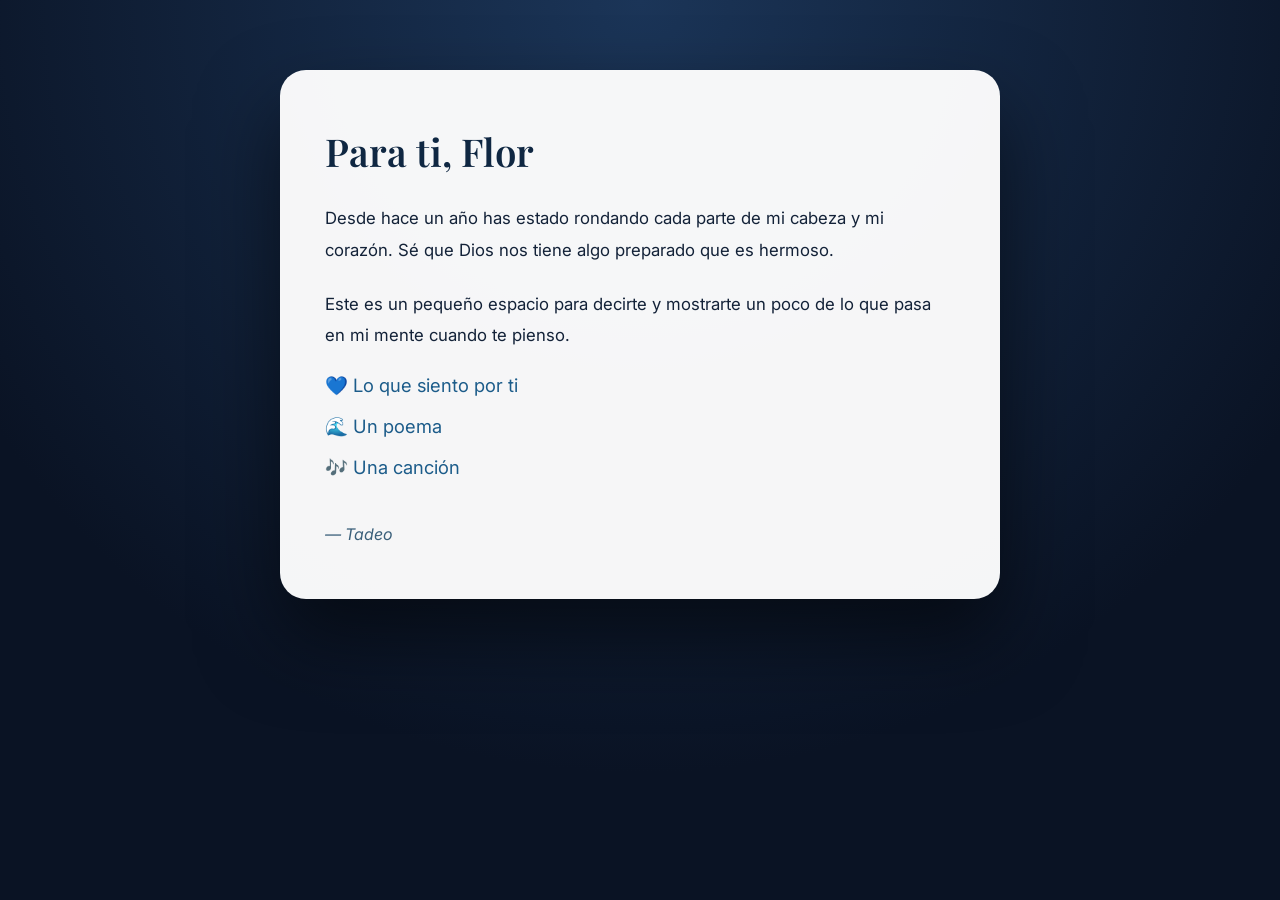
<file: index.html>
<!DOCTYPE html>
<html lang="es">
<head>
  <meta charset="UTF-8">
  <title>Para Flor</title>
  <link rel="stylesheet" href="style.css">
</head>
<body>

<div class="contenedor">
  <div class="card">
    <h1>Para ti, Flor</h1>

    <p>
      Desde hace un año has estado rondando cada parte de mi cabeza y mi corazón.
      Sé que Dios nos tiene algo preparado que es hermoso.
    </p>

    <p>
      Este es un pequeño espacio para decirte y mostrarte
      un poco de lo que pasa en mi mente cuando te pienso.
    </p>

    <div class="menu">
      <a href="amor.html">💙 Lo que siento por ti</a>
      <a href="poema.html">🌊 Un poema</a>
      <a href="musica.html">🎶 Una canción</a>
    </div>

    <div class="firma">— Tadeo</div>
  </div>
</div>

</body>
</html>
</file>
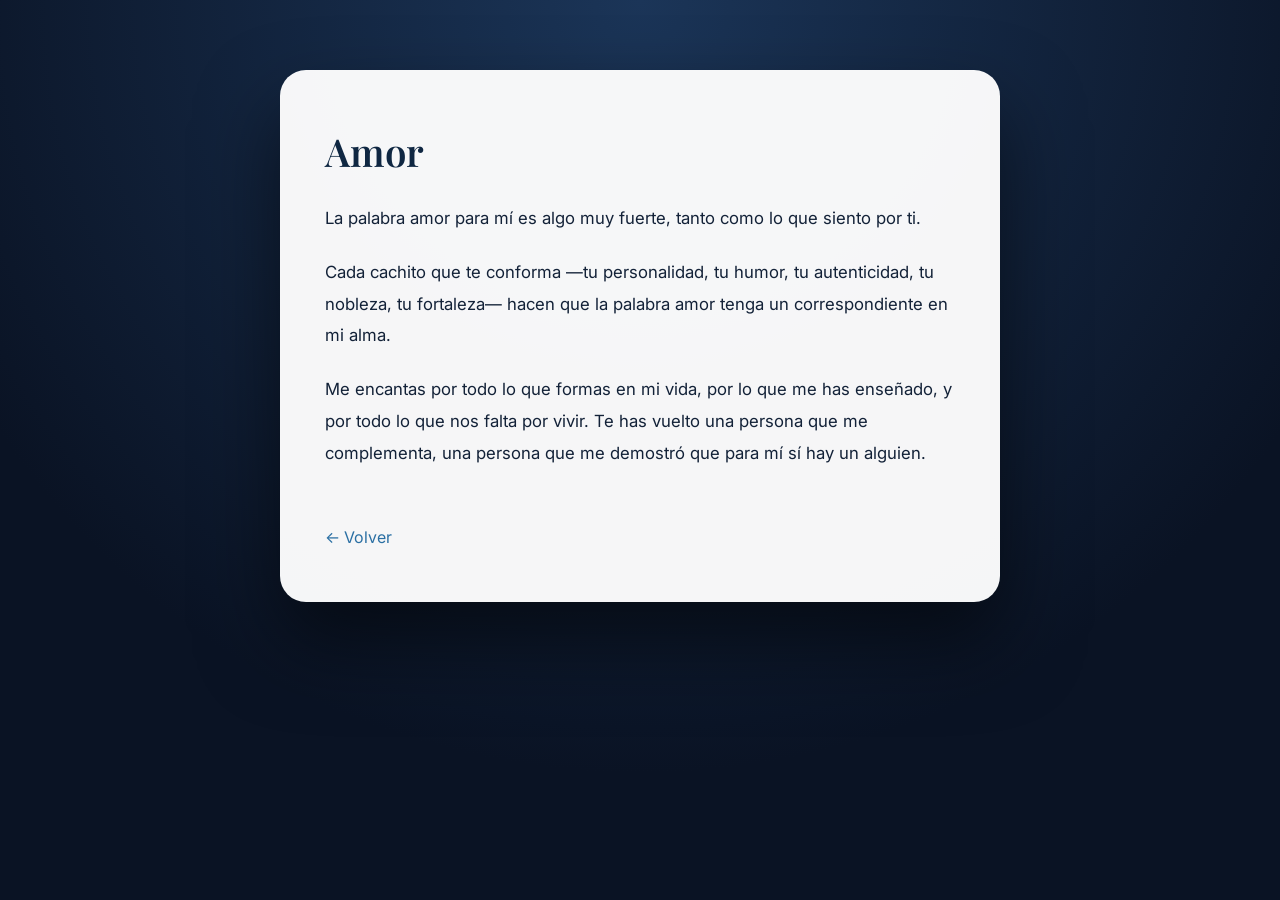
<file: amor.html>
<!DOCTYPE html>
<html lang="es">
<head>
  <meta charset="UTF-8">
  <title>Amor</title>
  <link rel="stylesheet" href="style.css">
</head>
<body>

<div class="contenedor">
  <div class="card">
    <h1>Amor</h1>

    <p>
      La palabra amor para mí es algo muy fuerte,
      tanto como lo que siento por ti.
    </p>

    <p>
      Cada cachito que te conforma —tu personalidad,
      tu humor, tu autenticidad, tu nobleza,
      tu fortaleza— hacen que la palabra amor
      tenga un correspondiente en mi alma.
    </p>

    <p>
      Me encantas por todo lo que formas en mi vida,
      por lo que me has enseñado,
      y por todo lo que nos falta por vivir.
      Te has vuelto una persona que me complementa,
      una persona que me demostró
      que para mí sí hay un alguien.
    </p>

    <a class="volver" href="index.html">← Volver</a>
  </div>
</div>

</body>
</html>
</file>
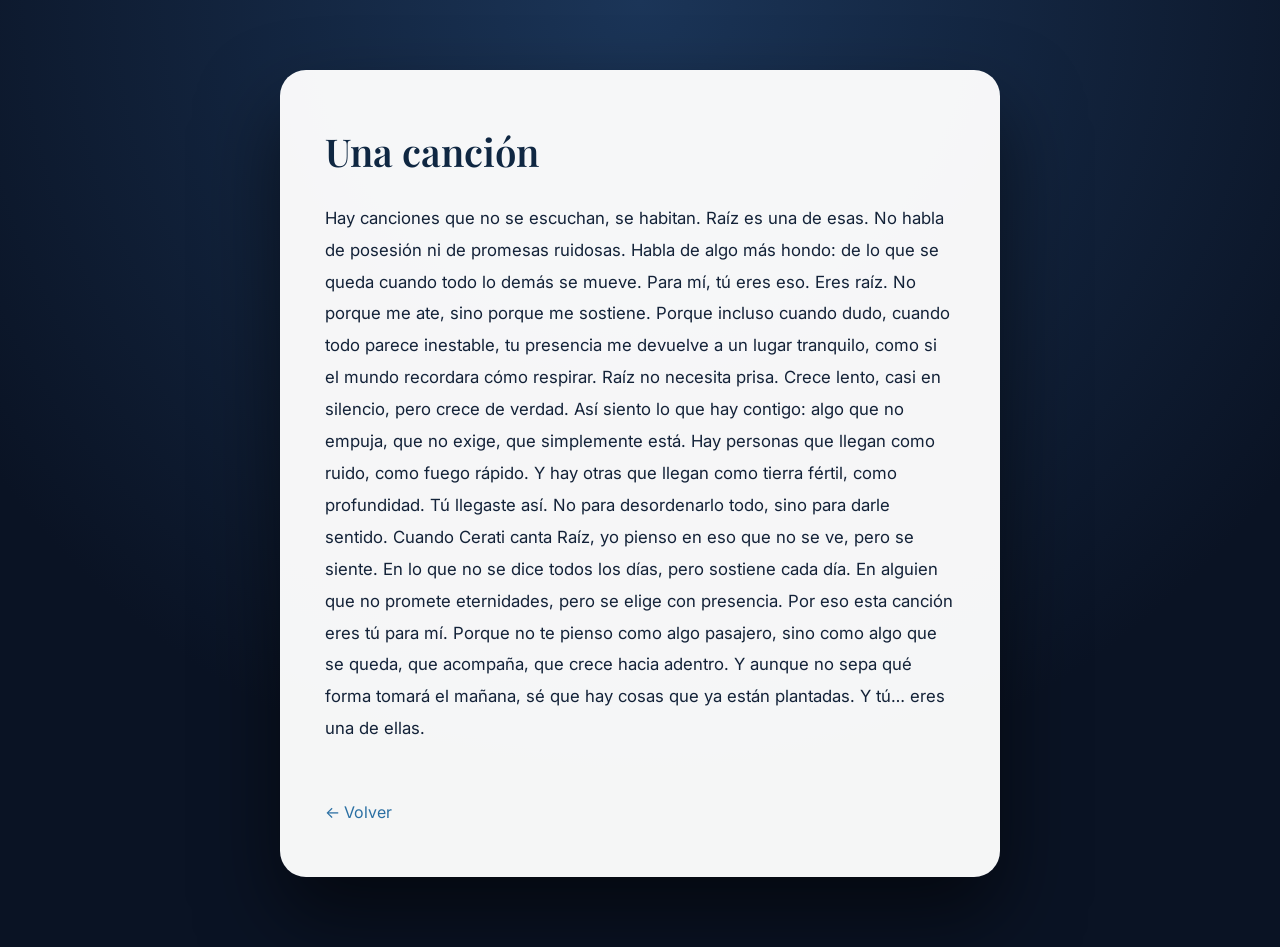
<file: musica.html>
<!DOCTYPE html>
<html lang="es">
<head>
  <meta charset="UTF-8">
  <title>Música</title>
  <link rel="stylesheet" href="style.css">
</head>
<body>

<div class="contenedor">
  <div class="card">
    <h1>Una canción</h1>

    <p>
     Hay canciones que no se escuchan, se habitan.
Raíz es una de esas.

No habla de posesión ni de promesas ruidosas.
Habla de algo más hondo: de lo que se queda cuando todo lo demás se mueve.

Para mí, tú eres eso.
Eres raíz.

No porque me ate, sino porque me sostiene.
Porque incluso cuando dudo, cuando todo parece inestable, tu presencia me devuelve a un lugar tranquilo, como si el mundo recordara cómo respirar.

Raíz no necesita prisa.
Crece lento, casi en silencio, pero crece de verdad.
Así siento lo que hay contigo: algo que no empuja, que no exige, que simplemente está.

Hay personas que llegan como ruido, como fuego rápido.
Y hay otras que llegan como tierra fértil, como profundidad.
Tú llegaste así.
No para desordenarlo todo, sino para darle sentido.

Cuando Cerati canta Raíz, yo pienso en eso que no se ve, pero se siente.
En lo que no se dice todos los días, pero sostiene cada día.
En alguien que no promete eternidades, pero se elige con presencia.

Por eso esta canción eres tú para mí.
Porque no te pienso como algo pasajero,
sino como algo que se queda,
que acompaña,
que crece hacia adentro.

Y aunque no sepa qué forma tomará el mañana,
sé que hay cosas que ya están plantadas.
Y tú…
eres una de ellas.
    </p>

    <a class="volver" href="index.html">← Volver</a>
  </div>
</div>

</body>
</html>
</file>
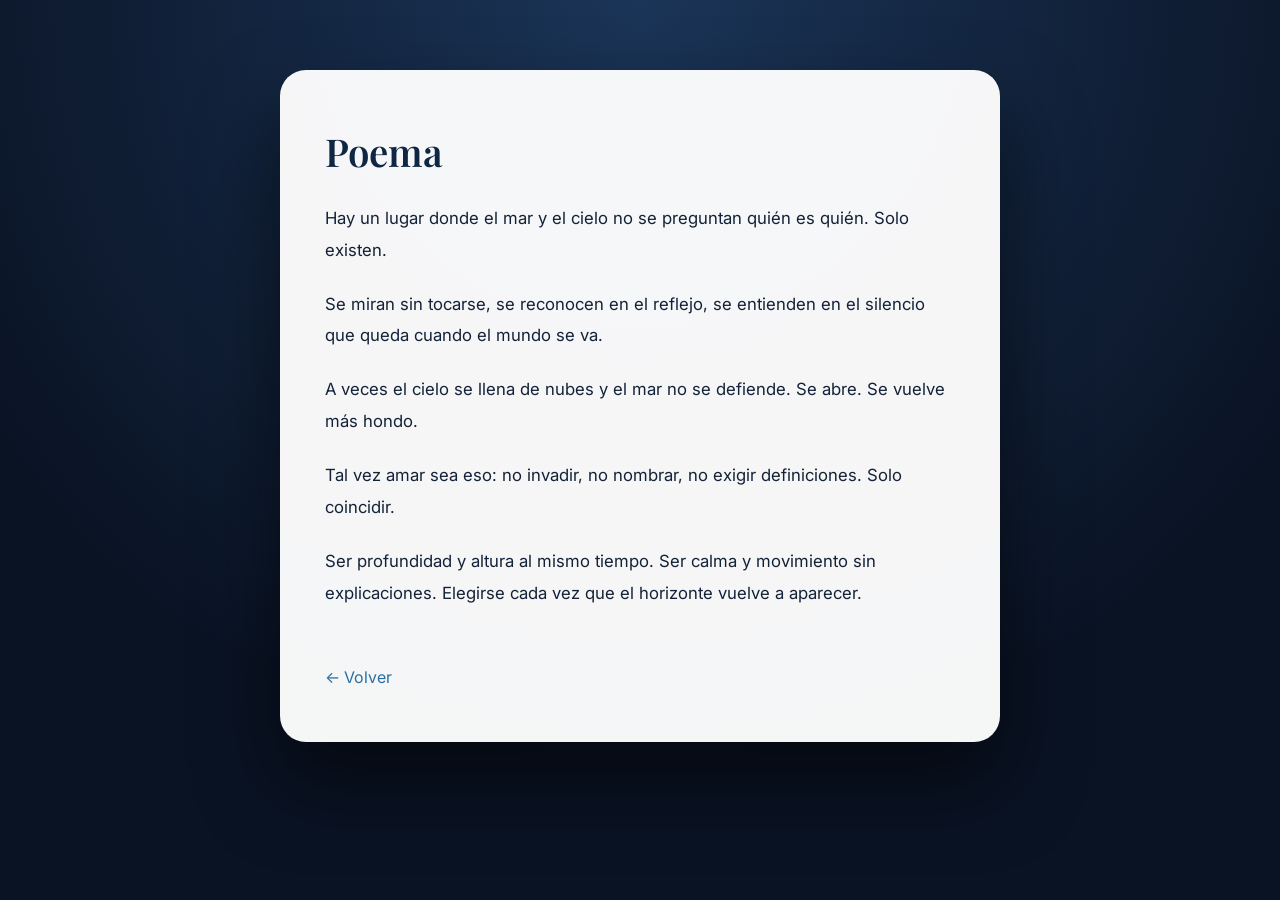
<file: poema.html>
<!DOCTYPE html>
<html lang="es">
<head>
  <meta charset="UTF-8">
  <title>Poema</title>
  <link rel="stylesheet" href="style.css">
</head>
<body>

<div class="contenedor">
  <div class="card">
    <h1>Poema</h1>

    <p>
      Hay un lugar donde el mar y el cielo
      no se preguntan quién es quién.
      Solo existen.
    </p>

    <p>
      Se miran sin tocarse,
      se reconocen en el reflejo,
      se entienden en el silencio
      que queda cuando el mundo se va.
    </p>

    <p>
      A veces el cielo se llena de nubes
      y el mar no se defiende.
      Se abre.
      Se vuelve más hondo.
    </p>

    <p>
      Tal vez amar sea eso:
      no invadir,
      no nombrar,
      no exigir definiciones.
      Solo coincidir.
    </p>

    <p>
      Ser profundidad y altura al mismo tiempo.
      Ser calma y movimiento sin explicaciones.
      Elegirse cada vez que el horizonte vuelve a aparecer.
    </p>

    <a class="volver" href="index.html">← Volver</a>
  </div>
</div>

</body>
</html>
</file>
<file: style.css>
@import url('https://fonts.googleapis.com/css2?family=Playfair+Display:wght@400;600&family=Inter:wght@300;400&display=swap');

body {
  margin: 0;
  min-height: 100vh;
  font-family: 'Inter', sans-serif;
  background: radial-gradient(circle at top, #1b3558, #0a1324 70%);
  color: #e9f1fa;
}

.contenedor {
  max-width: 720px;
  margin: auto;
  padding: 70px 25px;
}

.card {
  background: rgba(255, 255, 255, 0.96);
  color: #132238;
  padding: 55px 45px;
  border-radius: 26px;
  box-shadow: 0 40px 80px rgba(0,0,0,0.55);
  animation: aparecer 1.6s ease;
}

h1 {
  font-family: 'Playfair Display', serif;
  font-weight: 600;
  font-size: 2.4em;
  margin-top: 0;
  color: #0f2742;
}

p {
  font-size: 1.05em;
  line-height: 1.9;
  margin-bottom: 22px;
}

.menu a {
  display: block;
  margin: 18px 0;
  text-decoration: none;
  font-size: 1.15em;
  color: #1c5c8a;
  transition: 0.3s;
}

.menu a:hover {
  color: #0f3f63;
  transform: translateX(4px);
}

.volver {
  margin-top: 35px;
  display: inline-block;
  text-decoration: none;
  color: #2a6fa3;
}

.firma {
  margin-top: 45px;
  font-style: italic;
  color: #3a5f7a;
}

audio {
  width: 100%;
  margin-top: 25px;
}

@keyframes aparecer {
  from {
    opacity: 0;
    transform: translateY(25px);
  }
  to {
    opacity: 1;
    transform: translateY(0);
  }
}
</file>
